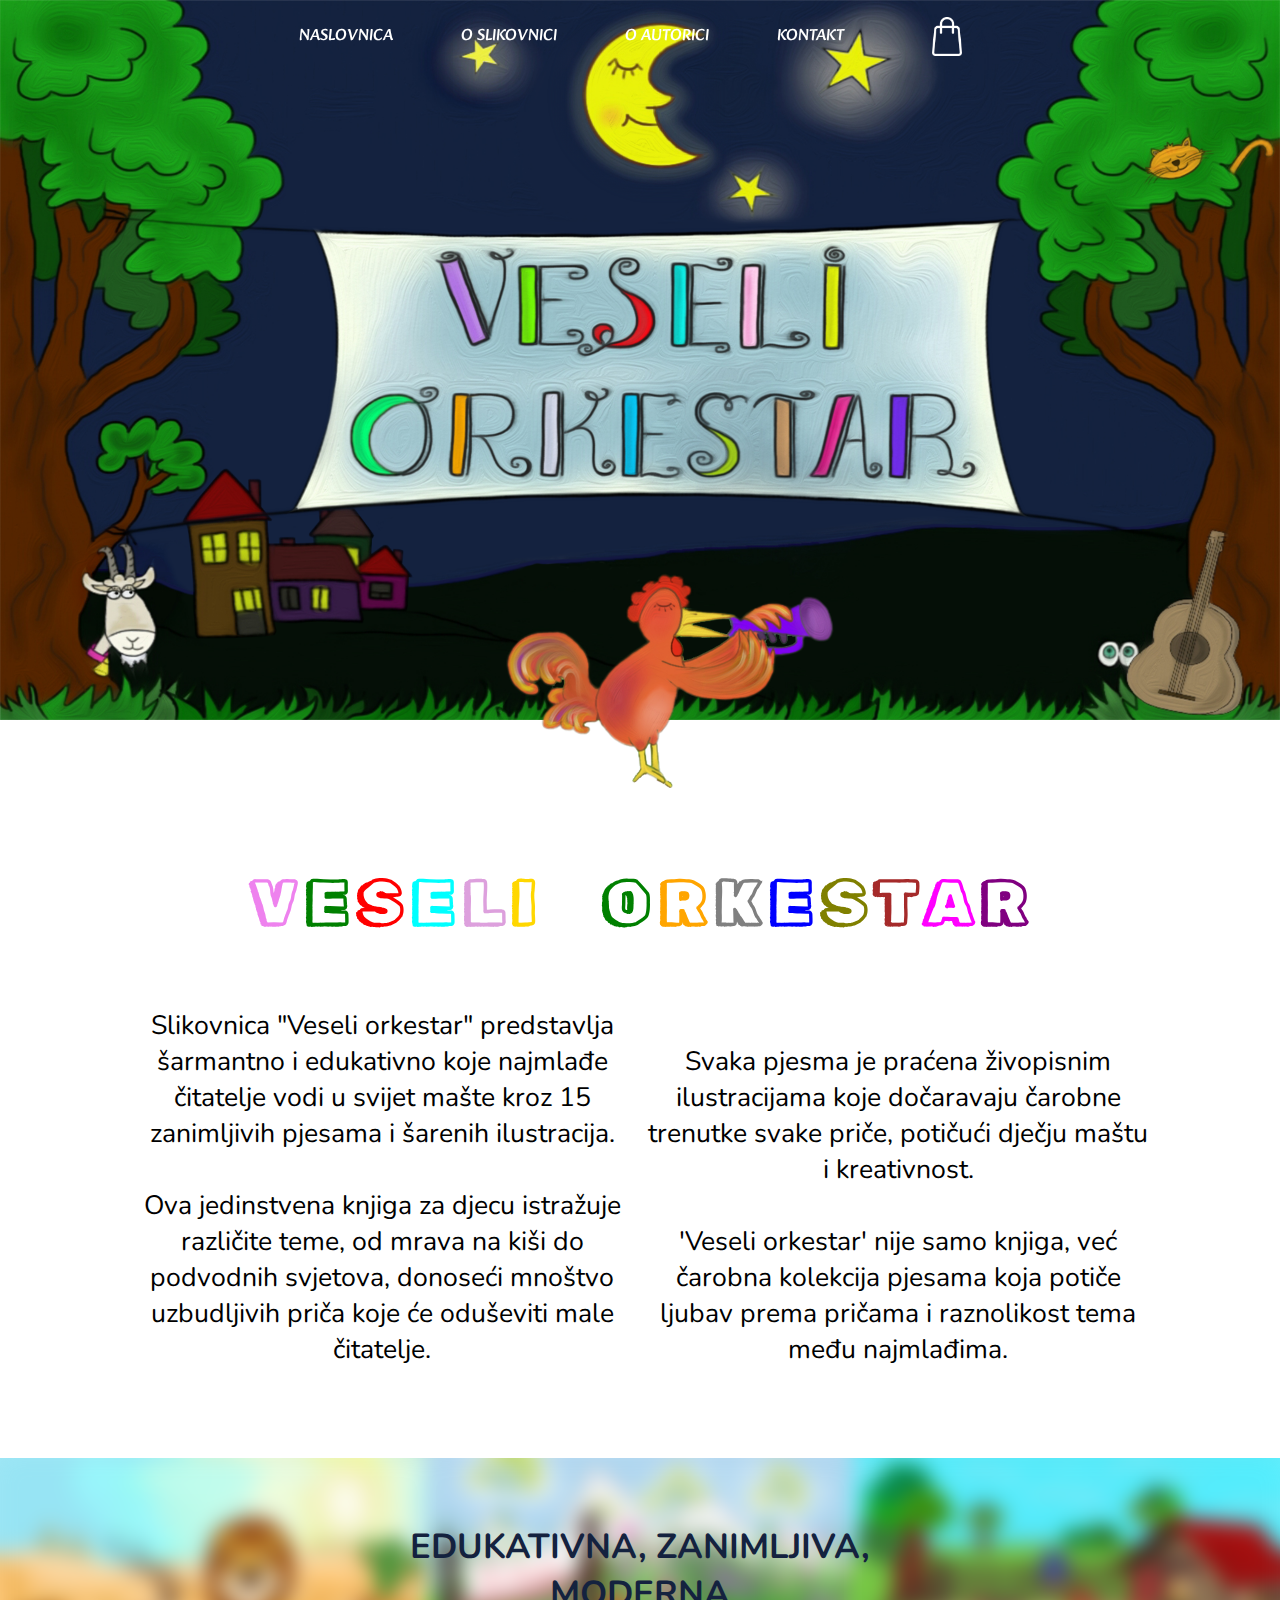
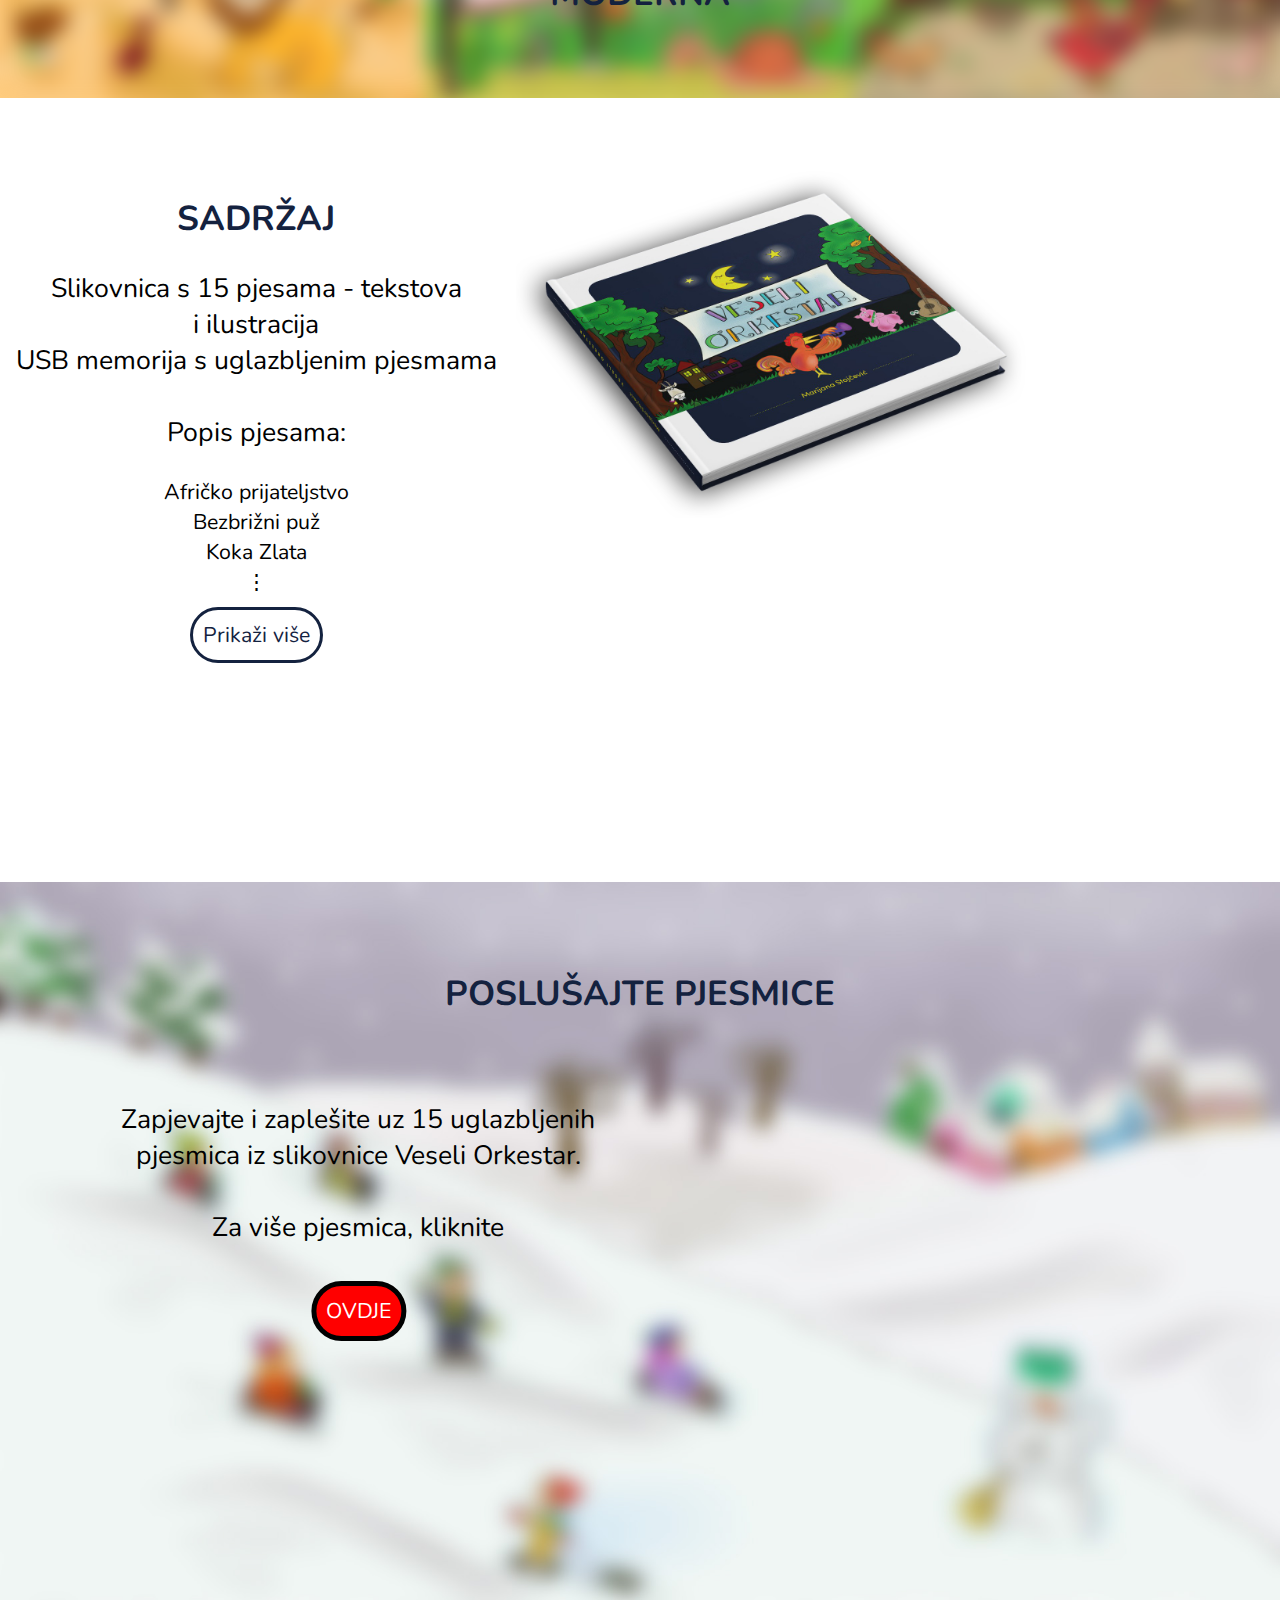
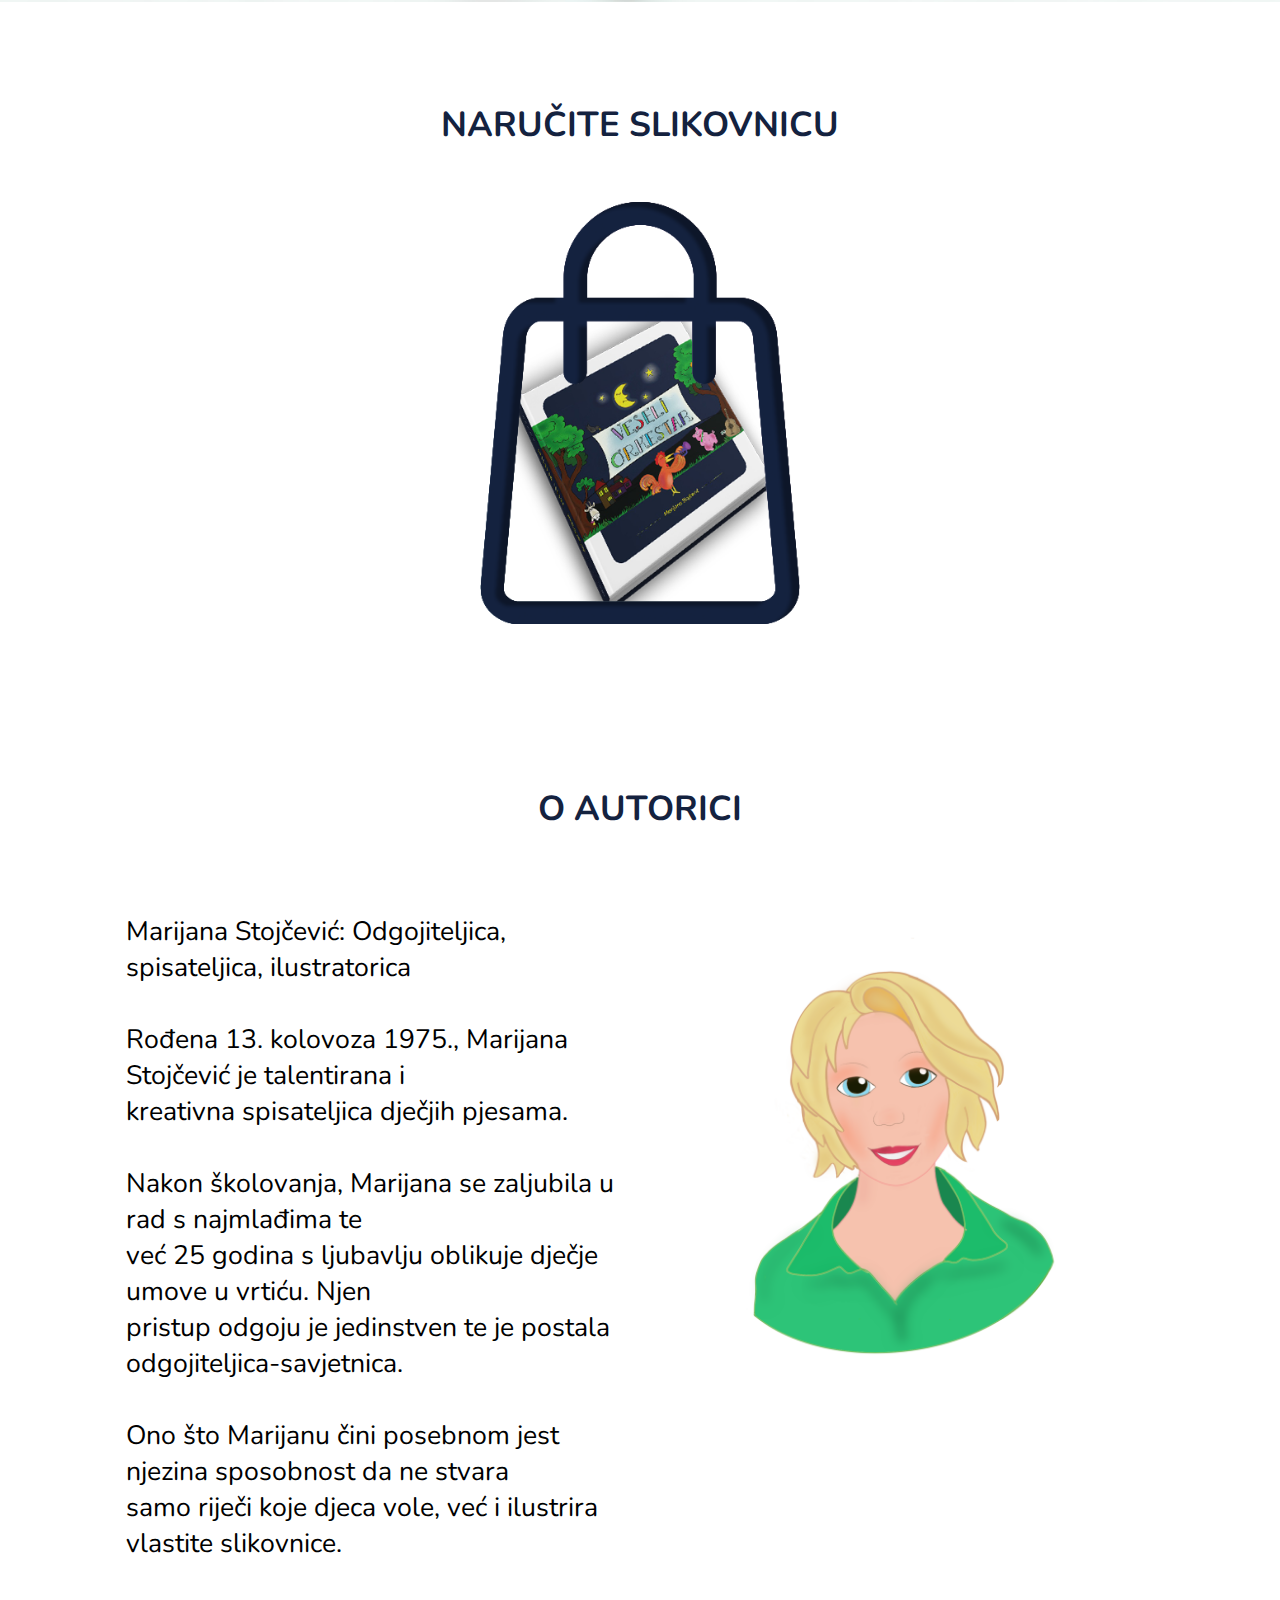
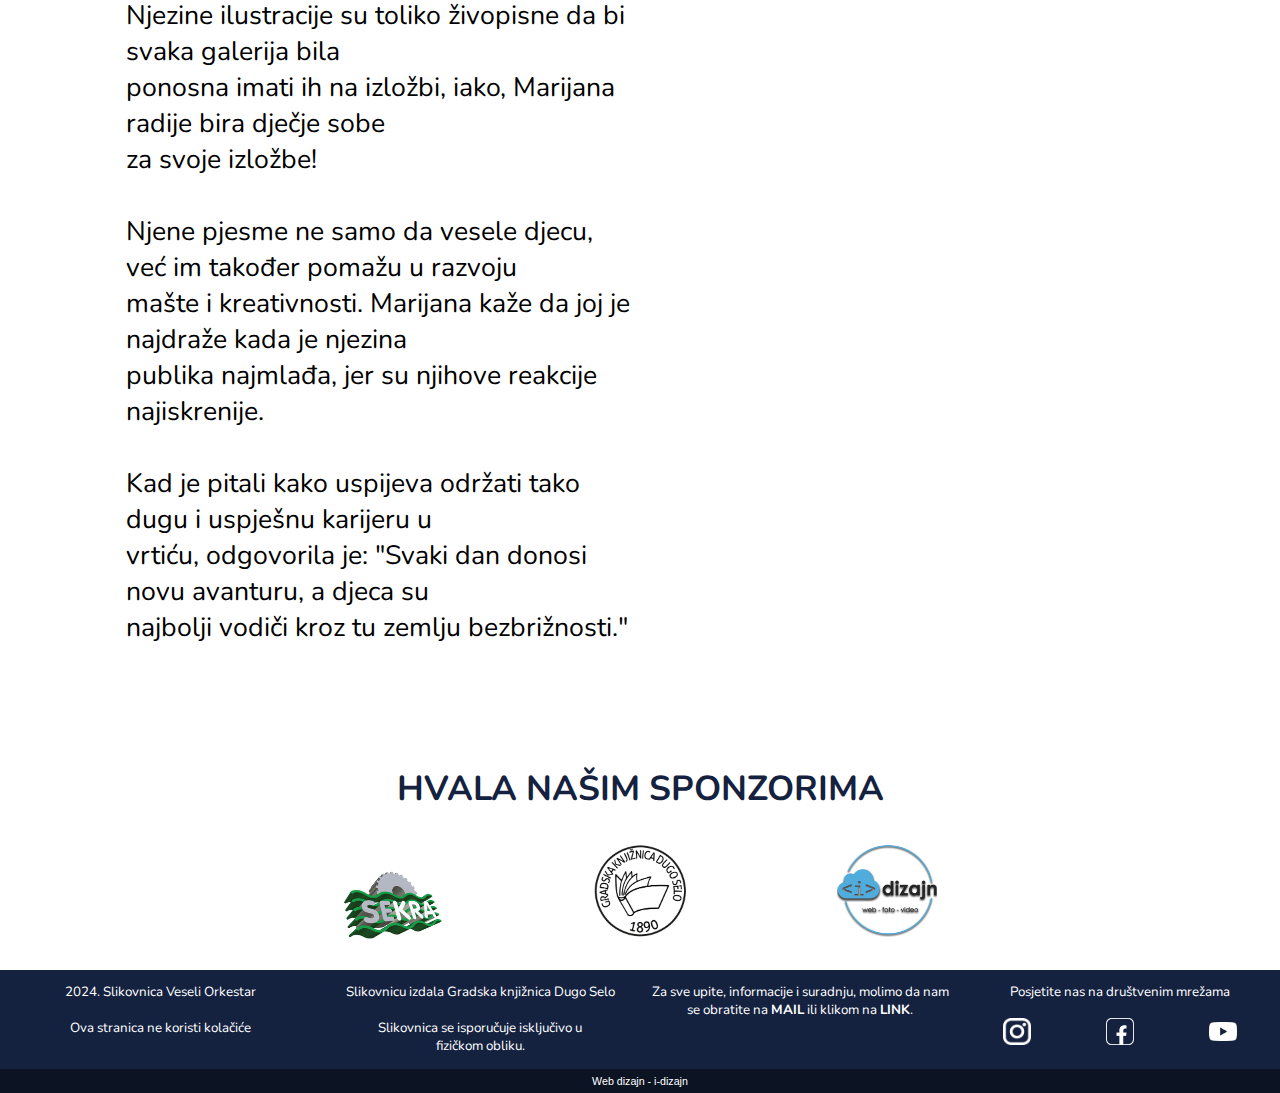
<file: index.html>
<!DOCTYPE html>
<html lang="en">
  <head>
    <link rel="stylesheet" href="./style/style.css" />
    <link rel="preconnect" href="https://fonts.googleapis.com" />
    <link rel="preconnect" href="https://fonts.gstatic.com" crossorigin />
    <link
      href="https://fonts.googleapis.com/css2?family=Rubik+Doodle+Shadow&display=swap"
      rel="stylesheet"
    />
    <link
      href="https://fonts.googleapis.com/css2?family=Caveat:wght@700&display=swap"
      rel="stylesheet"
    />
    <link
      href="https://fonts.googleapis.com/css2?family=Alkatra:wght@600&display=swap"
      rel="stylesheet"
    />
    <link
      href="https://fonts.googleapis.com/css2?family=Nunito&display=swap"
      rel="stylesheet"
    />

    <meta charset="UTF-8" />
    <meta name="viewport" content="width=device-width, initial-scale=1.0" />
    <title>Veseli Orkestar</title>
  </head>
  <body>
    <div id="navbar-container">
      <ul id="navbar">
        <a href="#heading"><li class="navbar-item navbar-item-text">NASLOVNICA</li></a>
        <a href="#about"><li class="navbar-item navbar-item-text">O SLIKOVNICI</li></a>
        <a href="#o-autorici"><li class="navbar-item navbar-item-text">O AUTORICI</li></a>
        <a href="kontakt.html"><li class="navbar-item navbar-item-text">KONTAKT</li></a>
        <a href="#buy-now"><li class="navbar-item"><img src="images/icons/shopping_bag_white.png"></li></a>
      </ul>
    </div>

    <div id="heading">
      <h2 id="autor">
        <!-- Marijana Stojčević -->
      </h2>
      <img id="koka" class="animate-top" src="./images/koka.png" />
      <img id="naslov" class="animate-top" src="./images/naslov.png" />
      <img id="mjesec" class="animate-top" src="./images/mjesec.png" />
      <img id="kuce" class="animate-left" src="./images/kuce.png" />
      <img id="bg" src="./images/veseli_orkestar_naslovnica_bg.png" />
    </div>
    <div class="container" id="about" style="padding-top: 8%;">

      <span id="mobile-navbar-wrapper">
        <span id="mobile-navbar-container">
          <a href="#heading" class="mobile-nav-button"><p>NASLOVNICA</p></a>
          <a href="./kontakt.html" class="mobile-nav-button"><p>KONTAKT</p></a>
          <a href="./kontakt.html" class="mobile-nav-button"><img src="images/icons/shopping_bag_white.png" id="shopping-bag-icon"></a>
        </span>
      </span>

      <div>
        <h1 style="font-family: rubik doodle shadow" id="h1-veseli">
          <font color="violet">V</font>
          <font color="green">E</font>
          <font color="red">S</font>
          <font color="aqua">E</font>
          <font color="plum">L</font>
          <font color="gold">I</font>
        </h1>
        <h1 style="font-family: rubik doodle shadow" id="h1-orkestar">
          <font color="green">O</font>
          <font color="orange">R</font>
          <font color="gray">K</font>
          <font color="blue">E</font>
          <font color="olive">S</font>
          <font color="brown">T</font>
          <font color="magenta">A</font>
          <font color="purple">R</font>
        </h1>
      </div>
      <div class="inline-div">
        <p >
          Slikovnica "Veseli orkestar" predstavlja šarmantno i edukativno koje
          najmlađe čitatelje vodi u svijet mašte kroz 15 zanimljivih pjesama i
          šarenih ilustracija.<br />
          <br />
          Ova jedinstvena knjiga za djecu istražuje različite teme, od mrava na
          kiši do podvodnih svjetova, donoseći mnoštvo uzbudljivih priča koje će
          oduševiti male čitatelje.<br />
        </p>
      </div>
      <div class="inline-div">
        <p >
          <br />
          Svaka pjesma je praćena živopisnim ilustracijama koje dočaravaju
          čarobne trenutke svake priče, potičući dječju maštu i kreativnost.<br />
          <br />
          'Veseli orkestar' nije samo knjiga, već čarobna kolekcija pjesama koja
          potiče ljubav prema pričama i raznolikost tema među najmlađima.
        </p>
      </div>
    </div>

    <div id="sadrzaj">
        <div class="background-image">
          <h2 class="podnaslov">EDUKATIVNA, ZANIMLJIVA, MODERNA</h2>
          <img src="images/lav_puž_koka.png" width="100%" />
        </div>
        <div id="sadrzaj-child">
          <div class="inline-div">
            <h2 class="podnaslov-2">SADRŽAJ</h2>
            <p>
              Slikovnica s 15 pjesama - tekstova<br />
              i ilustracija
              <br />
              USB memorija s uglazbljenim pjesmama<br>
              <br>
              Popis pjesama:
              <ul id="popis-pjesama-lista">
                <li>Afričko prijateljstvo</li>
                <li>Bezbrižni puž</li>
                <li>Koka Zlata</li>
                <li class="hidden-list-item">Mravi na kiši</li>
                <li class="hidden-list-item">Mudri mačak</li>
                <li class="hidden-list-item">Opasnost u moru</li>
                <li class="hidden-list-item">Sladoled</li>
                <li class="hidden-list-item">Slatke brige</li>
                <li class="hidden-list-item">Slon u balonu</li>
                <li class="hidden-list-item">Sretan rođendan</li>
                <li class="hidden-list-item">Šumska zgoda</li>
                <li class="hidden-list-item">Tvrdoglavi dječak</li>
                <li class="hidden-list-item">Veseli orkestar</li>
                <li class="hidden-list-item">Žabac i roda</li>
                <li class="hidden-list-item">Zimska pjesma</li>
                <li>⋮</li>
              </ul>
              <button onclick="toggleList()">Prikaži više</button>
            </p>
          </div>
          <div class="inline-div"><img src="./images/book.png" width="100%" /></div>
        </div>
    </div>

    <div id="music">
      <h2 class="podnaslov-3">POSLUŠAJTE PJESMICE</h2>
      <div class="music-inline" id="music-text-container">
        <p>
          Zapjevajte i zaplešite uz 15
          uglazbljenih pjesmica iz
          slikovnice Veseli Orkestar. <br>
          <br>
          Za više pjesmica, kliknite<br>
          <br>
          <a href="https://www.youtube.com/@VeseliOrkestar" target="_blank" title="YouTube kanal"><button class="button-2">OVDJE</button></a>
        </p>
      </div>
      <div class="music-inline" id="music-iframe-container">
        <iframe 
        width="100%" 
        height="360px" 
        src="https://www.youtube.com/embed/rlRbtgjB-pk?si=Y7adY4NP15Om6S8_" 
        title="YouTube video player" 
        frameborder="0" 
        allow="accelerometer; autoplay; clipboard-write; encrypted-media; gyroscope; picture-in-picture; web-share" 
        allowfullscreen>
      </iframe>
      </div>
      <img src="images/zimska_pjesma.jpg">
    </div>

    <div id="buy-now">
      <h2 class="podnaslov-2">NARUČITE SLIKOVNICU</h2>
      <a href="kontakt.html"><img src="images/icons/shopping_bag_full.png"></a>
    </div>

    <div id="o-autorici">
      <div style="padding-bottom: 2%;">
        <h2 class="podnaslov-2">O AUTORICI</h2>
      </div>
      <div class="inline-div">
        <p style="text-align: left">
          Marijana Stojčević: Odgojiteljica, spisateljica, ilustratorica<br>
          <br>
          Rođena 13. kolovoza 1975., Marijana Stojčević je talentirana i<br>
          kreativna spisateljica dječjih pjesama.<br>
          <br>
          Nakon školovanja, Marijana se zaljubila u rad s najmlađima te<br>
          već 25 godina s ljubavlju oblikuje dječje umove u vrtiću. Njen<br>
          pristup odgoju je jedinstven te je postala odgojiteljica-savjetnica.<br>
          <br>
          Ono što Marijanu čini posebnom jest njezina sposobnost da ne stvara<br>
          samo riječi koje djeca vole, već i ilustrira vlastite slikovnice.<br>
          <br>
          Njezine ilustracije su toliko živopisne da bi svaka galerija bila<br>
          ponosna imati ih na izložbi, iako, Marijana radije bira dječje sobe<br>
          za svoje izložbe!<br>
          <br>
          Njene pjesme ne samo da vesele djecu, već im također pomažu u razvoju<br>
          mašte i kreativnosti. Marijana kaže da joj je najdraže kada je njezina <br>
          publika najmlađa, jer su njihove reakcije najiskrenije. <br>
          <br>
          Kad je pitali kako uspijeva održati tako dugu i uspješnu karijeru u <br>
          vrtiću, odgovorila je: "Svaki dan donosi novu avanturu, a djeca su <br>
          najbolji vodiči kroz tu zemlju bezbrižnosti."<br>
        </p>
      </div>
      <div class="inline-div">
        <img src="images/portrait.png" width="100%">
      </div>
    </div>

    <div id="sponzori">
      <h2 class="podnaslov-2">HVALA NAŠIM SPONZORIMA</h2>
      <div class="sponzori-container"></div>
      <div class="sponzori-container">
        <a href="https://www.se-kra.hr/" target="_blank">
          <img class="sponzori-icons" src="images/icons/se-kra.png" />
        </a>
      </div>
      <div class="sponzori-container">
        <a href="https://gkds.hr/" target="_blank"
          ><img
            class="sponzori-icons"
            src="images/icons/knjiznica_dugo_selo.png"
        /></a>
      </div>
      <div class="sponzori-container">
        <img class="sponzori-icons" src="images/icons/i-dizajn.png" />
      </div>
      <div class="sponzori-container"></div>
    </div>

    <div id="footer">
      <div class="cards">
        <div class="footer-cols" id="footer-col-1">
          <div class="footer-cols-inner">
            <p class="footer-text">
              2024. Slikovnica Veseli Orkestar<br>
              <br>
              Ova stranica ne koristi kolačiće
            </p>
          </div>
        </div>
        <div class="footer-cols" id="footer-col-2">
          <div class="footer-cols-inner">
            <p class="footer-text">Slikovnicu izdala Gradska knjižnica Dugo Selo<br />
              <br />
              Slikovnica se isporučuje isključivo u<br />
              fizičkom obliku.</p>
          </div>
        </div>
        <div class="footer-cols" id="footer-col-3">
          <div class="footer-cols-inner">
            <p class="footer-text">
              Za sve upite, informacije i suradnju, molimo da nam se obratite na
              <a href="mailto:slikovnicaveseliorkestar@gmail.com"
                ><strong>MAIL</strong></a
              >
              ili klikom na <a href="kontakt.html"><strong>LINK</strong></a
              >.
            </p>
          </div>
        </div>
        <div class="footer-cols" id="footer-col-4">
          <div class="footer-cols-inner">
            <p class="footer-text">Posjetite nas na društvenim mrežama</p>
            <div class="social-media">
              <a href=""
                ><img
                  class="social-media-icons"
                  src="./images/icons/instagram.png"
              /></a>
            </div>
            <div class="social-media">
              <a href="">
                <img
                  class="social-media-icons"
                  src="./images/icons/facebook.png"
                />
              </a>
            </div>
            <div class="social-media">
              <a href="https://www.youtube.com/@VeseliOrkestar" target="_blank">
                <img
                  class="social-media-icons"
                  src="./images/icons/youtube.png"
                />
              </a>
            </div>
          </div>
        </div>
      </div>
    </div>
    <div id="bottom">Web dizajn - i-dizajn</div>
    <script src="scripts/script.js"></script>
  </body>
</html>
</file>
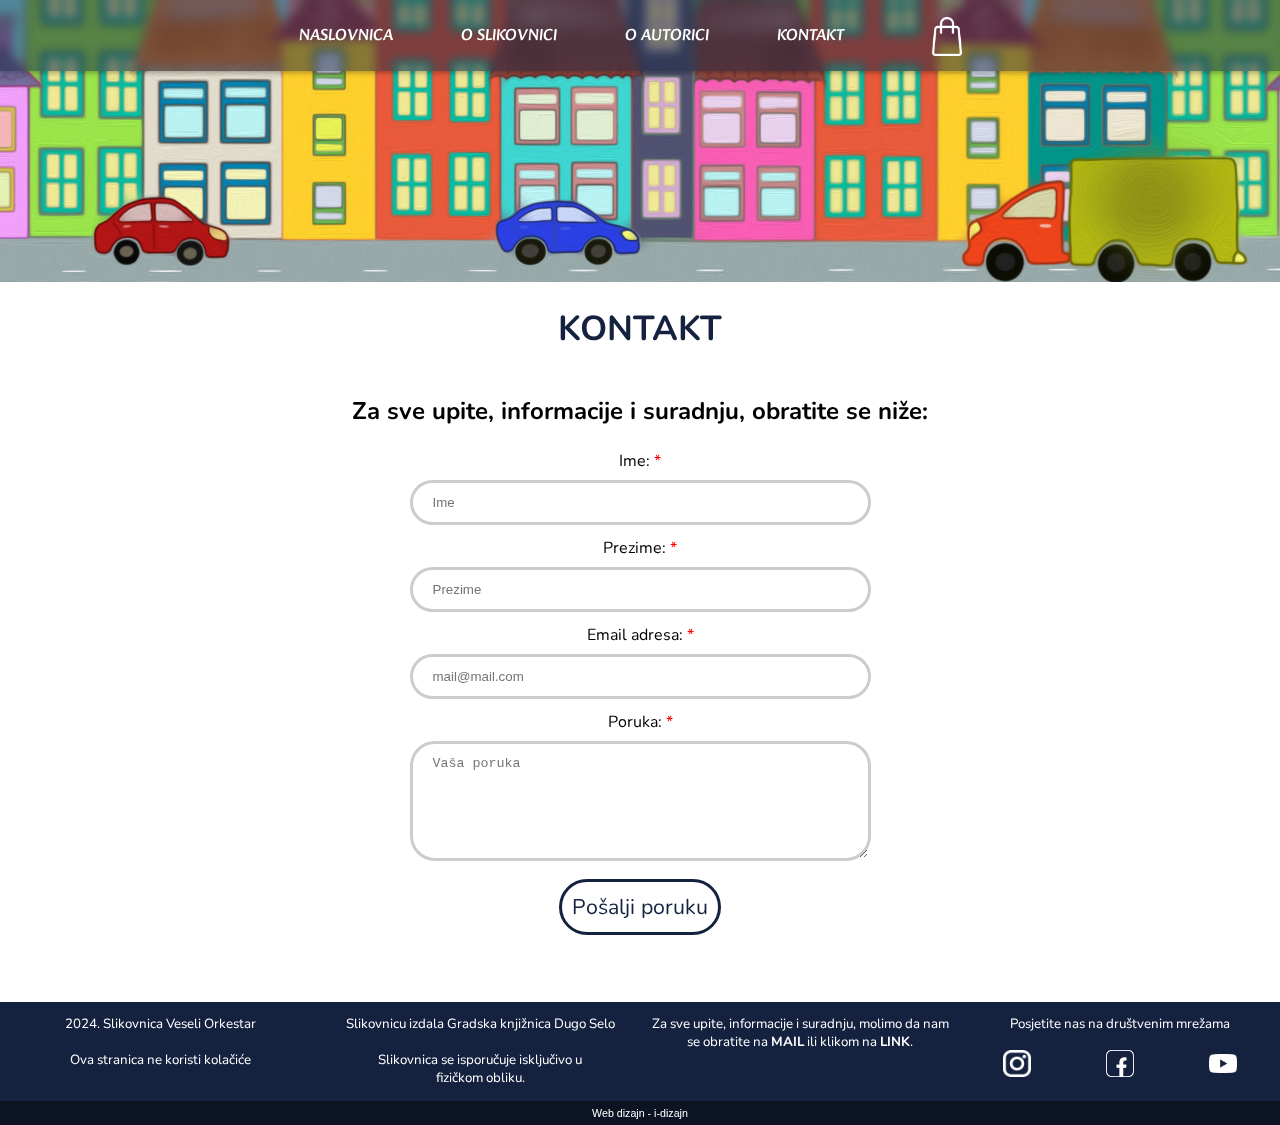
<file: kontakt.html>
<!DOCTYPE html>
<html lang="en">
  <head>
    <link rel="stylesheet" href="./style/style.css" />
    <link rel="preconnect" href="https://fonts.googleapis.com" />
    <link rel="preconnect" href="https://fonts.gstatic.com" crossorigin />
    <link
      href="https://fonts.googleapis.com/css2?family=Rubik+Doodle+Shadow&display=swap"
      rel="stylesheet"
    />
    <link
      href="https://fonts.googleapis.com/css2?family=Caveat:wght@700&display=swap"
      rel="stylesheet"
    />
    <link
      href="https://fonts.googleapis.com/css2?family=Alkatra:wght@600&display=swap"
      rel="stylesheet"
    />
    <link
      href="https://fonts.googleapis.com/css2?family=Nunito&display=swap"
      rel="stylesheet"
    />

    <meta charset="UTF-8" />
    <meta name="viewport" content="width=device-width, initial-scale=1.0" />

    <script src="https://ajax.googleapis.com/ajax/libs/jquery/3.2.1/jquery.min.js"></script>

    <title>Kontakt</title>
  </head>
  <body>
    <div id="navbar-container">
      <ul id="navbar" class="sticky">
        <a href="./index.html#heading"
          ><li class="navbar-item navbar-item-text">NASLOVNICA</li></a
        >
        <a href="./index.html#about"
          ><li class="navbar-item navbar-item-text">O SLIKOVNICI</li></a
        >
        <a href="./index.html#o-autorici"
          ><li class="navbar-item navbar-item-text">O AUTORICI</li></a
        >
        <a href="kontakt.html"
          ><li class="navbar-item navbar-item-text">KONTAKT</li></a
        >
        <a href="kontakt.html"
          ><li class="navbar-item">
            <img src="images/icons/shopping_bag_white.png" /></li
        ></a>
      </ul>
    </div>

    <div id="kontakt-heading">
      <img src="./images/slon_u_balonu.jpg" />
    </div>

    <div id="empty-div" style="padding-top: 22%"></div>

    <div id="content">
      <div id="mobile-navbar-wrapper">
        <div id="mobile-navbar-container">
          <a href="index.html" class="mobile-nav-button"><p>NASLOVNICA</p></a>
          <a href="./kontakt.html" class="mobile-nav-button"><p>KONTAKT</p></a>
          <a href="./kontakt.html" class="mobile-nav-button"
            ><img
              src="images/icons/shopping_bag_white.png"
              id="shopping-bag-icon"
          /></a>
        </div>
      </div>

      <h1 class="podnaslov-2">KONTAKT</h1>
      <h2>Za sve upite, informacije i suradnju, obratite se niže:</h2>

      <form name="contactform" method="post" action="send_form_email.php">
        <table id="contact-table" align="center">
          <tbody>
            <tr>
              <td valign="center">
                Ime: <font color="red">*</font><br />
                <input
                  type="text"
                  name="first_name"
                  maxlength="50"
                  size="30"
                  placeholder="Ime"
                  required
                /><br />
              </td>
            </tr>
            <tr>
              <td valign="center">
                Prezime: <font color="red">*</font><br />
                <input
                  type="text"
                  name="last_name"
                  maxlength="50"
                  size="30"
                  placeholder="Prezime"
                  required
                /><br />
              </td>
            </tr>
            <tr>
              <td valign="center">
                Email adresa: <font color="red">*</font><br />
                <input
                  type="text"
                  name="email"
                  maxlength="80"
                  size="30"
                  placeholder="mail@mail.com"
                  required
                /><br />
              </td>
            </tr>
            <tr>
              <td valign="top">
                Poruka: <font color="red">*</font><br />
                <textarea
                  name="comments"
                  maxlength="1000"
                  cols="50"
                  rows="6"
                  placeholder="Vaša poruka"
                  required
                ></textarea
                ><br />
              </td>
            </tr>
            <tr>
              <td style="text-align: center">
                <input type="submit" value="Pošalji poruku" class="button" />
              </td>
            </tr>
          </tbody>
        </table>
      </form>

      <div id="footer" style="margin-top: 5%">
        <div class="cards">
          <div class="footer-cols" id="footer-col-1">
            <div class="footer-cols-inner">
              <p class="footer-text">
                2024. Slikovnica Veseli Orkestar<br />
                <br />
                Ova stranica ne koristi kolačiće
              </p>
            </div>
          </div>
          <div class="footer-cols" id="footer-col-2">
            <div class="footer-cols-inner">
              <p class="footer-text">
                Slikovnicu izdala Gradska knjižnica Dugo Selo<br />
                <br />
                Slikovnica se isporučuje isključivo u<br />
                fizičkom obliku.
              </p>
            </div>
          </div>
          <div class="footer-cols" id="footer-col-3">
            <div class="footer-cols-inner">
              <p class="footer-text">
                Za sve upite, informacije i suradnju, molimo da nam se obratite
                na
                <a href="mailto:slikovnicaveseliorkestar@gmail.com"
                  ><strong>MAIL</strong></a
                >
                ili klikom na <a href="kontakt.html"><strong>LINK</strong></a
                >.
              </p>
            </div>
          </div>
          <div class="footer-cols" id="footer-col-4">
            <div class="footer-cols-inner">
              <p class="footer-text">Posjetite nas na društvenim mrežama</p>
              <div class="social-media">
                <a href=""
                  ><img
                    class="social-media-icons"
                    src="./images/icons/instagram.png"
                /></a>
              </div>
              <div class="social-media">
                <a href="">
                  <img
                    class="social-media-icons"
                    src="./images/icons/facebook.png"
                  />
                </a>
              </div>
              <div class="social-media">
                <a
                  href="https://www.youtube.com/@VeseliOrkestar"
                  target="_blank"
                >
                  <img
                    class="social-media-icons"
                    src="./images/icons/youtube.png"
                  />
                </a>
              </div>
            </div>
          </div>
        </div>
      </div>
      <div id="bottom">Web dizajn - i-dizajn</div>
    </div>
    <script src="scripts/script.js"></script>
  </body>
</html>
</file>
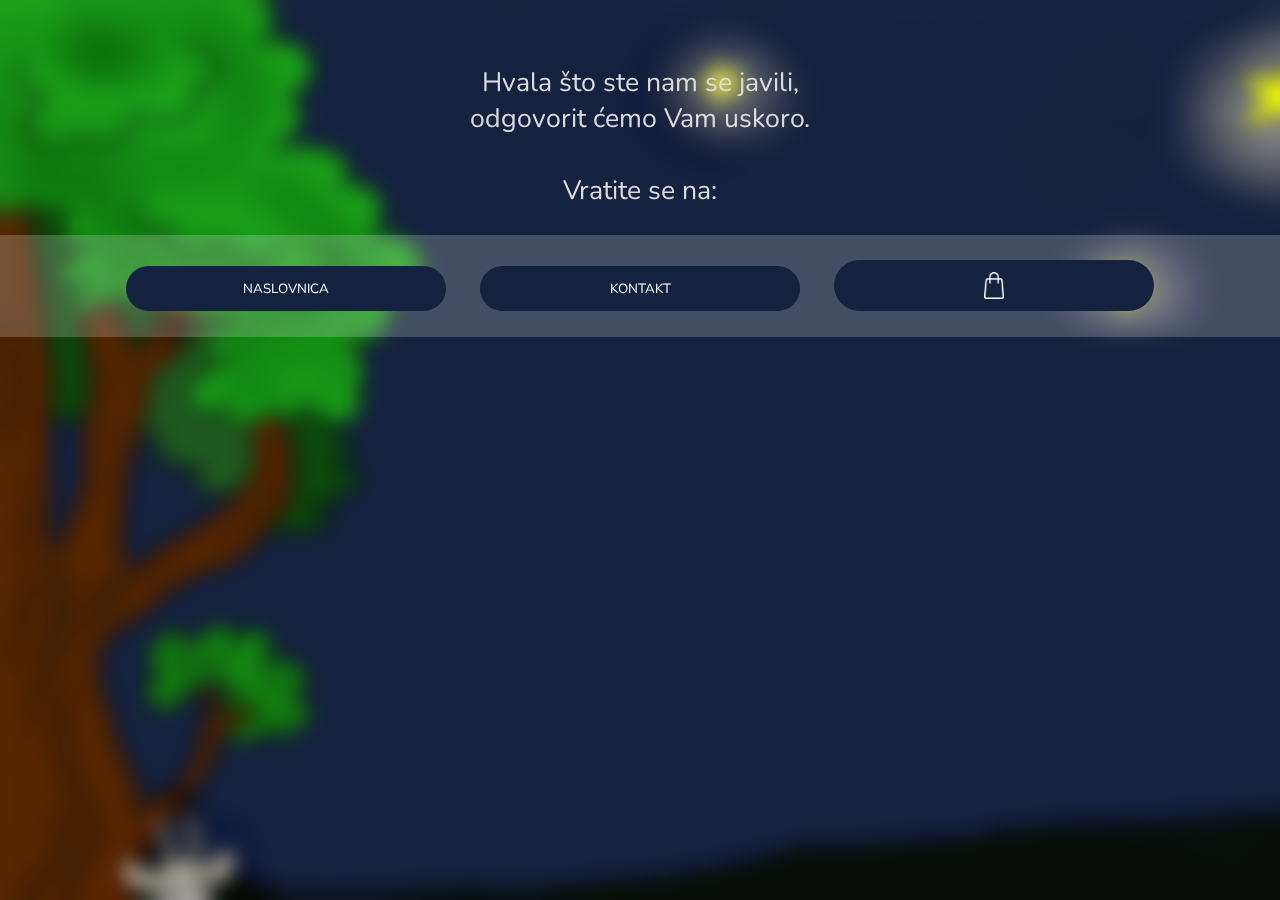
<file: upit_poslan.html>
<html>
<head>
	<title>Upit poslan</title>
	<link rel="stylesheet" href="./style/style.css" />
    <link rel="preconnect" href="https://fonts.googleapis.com" />
    <link rel="preconnect" href="https://fonts.gstatic.com" crossorigin />
    <link
      href="https://fonts.googleapis.com/css2?family=Rubik+Doodle+Shadow&display=swap"
      rel="stylesheet"
    />
    <link
      href="https://fonts.googleapis.com/css2?family=Caveat:wght@700&display=swap"
      rel="stylesheet"
    />
    <link
      href="https://fonts.googleapis.com/css2?family=Alkatra:wght@600&display=swap"
      rel="stylesheet"
    />
    <link
      href="https://fonts.googleapis.com/css2?family=Nunito&display=swap"
      rel="stylesheet"
    />
	<style>
		body {
			margin: 0;
			background-image: url(./images/veseli_orkestar_naslovnica_bg.png);
			backdrop-filter: blur(10px);
			color: #DCDCDC;
			font-family: Arial;
			font-size: 30;
			text-align: center;
		}
		#mobile-navbar-wrapper-php {
			background-color: rgba(256, 256, 256, 0.2);
		}
		#shopping-bag-icon {
    		width: 20px;
    		display: inline-block;
    		padding-top: 12px;
    		padding-bottom: 12px;
    		vertical-align: middle;
  		}

  		h1 {
    		font-size: 36pt;
    		display: block;
  		}

  		p {
    		margin-left: 2%;
    		margin-right: 2%;
    		font-size: 20pt;
  		}

  		#mobile-navbar-wrapper-php {
    		width: 100%;
    		text-align: center;
    		padding-top: 2%;
    		padding-bottom: 2%;
  		}

  		#mobile-navbar-container-php {
    		text-align: center;
    		width: 100%;
  		}

  		#mobile-navbar-container-php a {
    		text-decoration: none;
  		}

  		.mobile-nav-button-php {
    		width: 25%;
			margin-left: 1%;
			margin-right: 1%;
    		display: inline-block;
    		border-radius: 50px;
    		background-color: rgb(20, 34, 63);
    		font-family: Alkatra, sans-serif;
			-webkit-transition: all 0.25s ease;
  			-moz-transition: all 0.25s ease;
  			-o-transition: all 0.25s ease;
  			-ms-transition: all 0.25s ease;
  			transition: all 0.25s ease;
  		}
		.mobile-nav-button-php:hover {
    		transform: scale(1.05);
  		}

  		.mobile-nav-button-php p {
    		font-size: 10pt;
    		color: white;
  		}
	</style>
</head>
<body>
<p style="padding-top: 5%;">
Hvala što ste nam se javili,<br>
odgovorit ćemo Vam uskoro.<br>
<br>
Vratite se na:<br>
</p>
	<div id="mobile-navbar-wrapper-php">
        <div id="mobile-navbar-container-php">
          <a href="index.html" class="mobile-nav-button-php"><p>NASLOVNICA</p></a>
          <a href="./kontakt.html" class="mobile-nav-button-php"><p>KONTAKT</p></a>
          <a href="./kontakt.html" class="mobile-nav-button-php"><img src="images/icons/shopping_bag_white.png" id="shopping-bag-icon"></a>
        </div>
      </div>

</body> 	
</html>
</file>
<file: style/style.css>
html {
  scroll-behavior: smooth;
}

body {
  margin: 0px;
}

h1 {
  font-size: 46pt;
  display: inline-block;
}

p {
  font-size: 20pt;
  font-family: "Nunito", sans-serif;
}

.button,
button {
  font-family: "Nunito", sans-serif;
  font-size: 16pt;
  color: rgb(20, 34, 63);
  text-decoration: none;
  padding: 10px;
  border: 3px solid rgb(20, 34, 63);
  border-radius: 50px;
  background-color: white;
  -webkit-transition: all 0.25s ease;
  -moz-transition: all 0.25s ease;
  -o-transition: all 0.25s ease;
  -ms-transition: all 0.25s ease;
  transition: all 0.25s ease;
}

.button:hover,
button:hover {
  cursor: pointer;
  transform: scale(1.05);
}

.button-2 {
  font-family: "Nunito", sans-serif;
  font-size: 16pt;
  color: rgb(255, 255, 255);
  text-decoration: none;
  padding: 10px;
  border: 5px solid rgb(0, 0, 0);
  border-radius: 50px;
  background-color: rgb(255, 0, 0);
  -webkit-transition: all 0.25s ease;
  -moz-transition: all 0.25s ease;
  -o-transition: all 0.25s ease;
  -ms-transition: all 0.25s ease;
  transition: all 0.25s ease;
}

button:hover {
  cursor: pointer;
  transform: scale(1.05);
}

#navbar {
  text-align: center;
  width: 100%;
  position: fixed;
  z-index: 999;
  list-style-type: none;
  margin: 0;
  padding: 0;
}

#heading {
  bottom: 0;
  text-align: center;
}

#bg {
  position: relative;
  top: 0;
  width: 100%;
}

#kuce {
  position: absolute;
  top: 0;
  z-index: 500;
  width: 100%;
}

#naslov {
  position: absolute;
  top: 0;
  z-index: 510;
  width: 100%;
}

#mjesec {
  position: absolute;
  top: 0;
  z-index: 520;
  width: 90%;
  transition: transform 2s ease-in-out;
  padding-left: 7%;
}

#koka {
  position: absolute;
  z-index: 520;
  width: 100%;
}

#autor {
  color: rgb(255, 238, 0);
  font-family: "Nunito", sans-serif;
  position: absolute;
  z-index: 530;
  width: 100%;
  padding-top: 42%;
}

#sadrzaj {
  padding-top: 5%;
}

#sadrzaj-child {
  padding-top: 5%;
}

#music {
  padding-top: 15%;
  position: relative;
  font-family: "Nunito", sans-serif;
  overflow: hidden;
}

#popis-pjesama-lista {
  list-style-type: none;
  padding: 0;
  margin: 0;
  padding-bottom: 2%;
  font-family: "Nunito", sans-serif;
  font-size: 16pt;
}

#buy-now {
  width: 100%;
  padding-top: 5%;
  padding-bottom: 5%;
  text-align: center;
}

#buy-now img {
  padding-top: 2%;
  width: 320px;
  -webkit-transition: all 0.25s ease;
  -moz-transition: all 0.25s ease;
  -o-transition: all 0.25s ease;
  -ms-transition: all 0.25s ease;
  transition: all 0.25s ease;
}
#buy-now img:hover {
  transform: scale(1.1);
}

#o-autorici {
  text-align: center;
  padding-top: 5%;
}

#sponzori {
  text-align: center;
  padding-top: 5%;
  padding-bottom: 2%;
}

#footer {
  font-family: Verdana, Geneva, Tahoma, sans-serif;
  color: white;
  text-align: center;
  background-color: rgb(20, 34, 63);
}

#footer a {
  text-decoration: none;
  color: white;
}

#bottom {
  font-family: Verdana, Geneva, Tahoma, sans-serif;
  font-size: 8pt;
  color: white;
  text-align: center;
  background-color: rgb(12, 20, 36);
  padding-top: 0.5%;
  padding-bottom: 0.5%;
}

.container {
  text-align: center;
  border: 2px red;
}

.sticky {
  top: 0;
  width: 100%;
  box-shadow: 0px 2px 5px rgba(0, 0, 0, 0.3);
  overflow: hidden;
  background-color: rgba(20, 34, 63, 0.5);
  z-index: 999;
  backdrop-filter: blur(5px) opacity(1);
  animation: backdropFadeIn 1s;
}

.hidden-list-item {
  display: none;
}

.inline-div {
  width: 40%;
  display: inline-block;
  vertical-align: text-top;
  text-align: center;
  border: 2px red;
}

.podnaslov {
  position: absolute;
  left: 50%;
  text-align: center;
  padding-top: 13%;
  transform: translate(-50%, -50%);
  font-family: "Nunito", sans-serif;
  color: rgb(20, 34, 63);
}

.podnaslov-2 {
  text-align: center;
  font-family: "Nunito", sans-serif;
  color: rgb(20, 34, 63);
}

.podnaslov-3 {
  position: absolute;
  left: 50%;
  text-align: center;
  padding-top: 13%;
  transform: translate(-50%, -50%);
  font-family: "Nunito", sans-serif;
  color: rgb(20, 34, 63);
}

.podnaslov-4 {
  padding-top: 20%;
  text-align: center;
  font-family: "Nunito", sans-serif;
  color: rgb(20, 34, 63);
}

.background-image {
  width: 100%;
  display: block;
  position: relative;
  text-align: center;
}

.sponzori-icons {
  min-width: 100px;
  width: 15%;
  -webkit-transition: all 0.25s ease;
  -moz-transition: all 0.25s ease;
  -o-transition: all 0.25s ease;
  -ms-transition: all 0.25s ease;
  transition: all 0.25s ease;
}

.sponzori-icons:hover {
  transform: scale(1.2);
}

.cards {
  display: flex;
  justify-content: center;
}

.footer-cols {
  width: 25%;
  border: 2px red;
  display: inline-block;
  margin: 0px;
  outline: none;
}

.footer-cols-inner {
  border: 2px black;
  border-radius: 25px;
  margin: 2%;
}

.footer-text {
  font-size: 10pt;
}

.social-media {
  width: 30%;
  padding: 1%;
  display: inline-block;
}

.social-media-icons {
  width: 30%;
  vertical-align: middle;
  -webkit-transition: all 0.25s ease;
  -moz-transition: all 0.25s ease;
  -o-transition: all 0.25s ease;
  -ms-transition: all 0.25s ease;
  transition: all 0.25s ease;
}

.social-media-icons:hover {
  transform: scale(1.2);
}

.fade-in {
  animation: fadeIn 2s ease-in;
}

.animate-left {
  animation: animateLeft 0.6s;
}

.animate-top {
  animation: animateTop 1s;
}

.animate-right {
  animation: animateRight 1s;
}

@keyframes fadeIn {
  from {
    opacity: 0;
  }
  to {
    opacity: 1;
  }
}

@keyframes animateLeft {
  from {
    left: -200px;
    opacity: 0;
  }
  to {
    left: 0;
    opacity: 1;
  }
}

@keyframes animateTop {
  from {
    top: -500px;
  }
  to {
    top: 0;
  }
}

@keyframes animateRight {
  from {
    right: -200px;
  }
  to {
    right: 0;
  }
}

@keyframes backdropFadeIn {
  from {
    backdrop-filter: blur(5px) opacity(0);
  }
  to {
    backdrop-filter: blur(5px) opacity(1);
  }
}

@media only screen and (max-width: 1079px) {
  #shopping-bag-icon {
    width: 20px;
    display: inline-block;
    padding-top: 12px;
    padding-bottom: 12px;
    vertical-align: middle;
  }

  h1 {
    font-size: 32pt;
    display: block;
  }

  p {
    margin-left: 2%;
    margin-right: 2%;
    font-size: 20pt;
  }

  #mobile-navbar-wrapper {
    width: 100%;
    text-align: center;
    padding-top: 2%;
    padding-bottom: 2%;
  }

  #mobile-navbar-container {
    text-align: center;
    width: 100%;
  }

  #mobile-navbar-container a {
    text-decoration: none;
  }

  .mobile-nav-button {
    width: 30%;
    display: inline-block;
    border-radius: 50px;
    background-color: rgb(20, 34, 63);
    font-family: Alkatra, sans-serif;
  }

  .mobile-nav-button p {
    font-size: 10pt;
    color: white;
  }

  #navbar-container {
    display: none;
  }

  #autor {
    font-size: 16pt;
  }

  #music img {
    height: 100%;
    overflow: hidden;
  }

  #music-text-container {
    position: absolute;
    text-align: center;
    top: 35%;
    left: 50%;
    transform: translate(-50%, -50%);
  }

  #music-iframe-container {
    position: absolute;
    top: 75%;
    left: 50%;
    transform: translate(-50%, -50%);
  }

  .podnaslov {
    font-size: 10pt;
  }

  .podnaslov-2 {
    font-size: 18pt;
  }

  .podnaslov-3 {
    font-size: 18pt;
  }

  .podnaslov-4 {
    font-size: 18pt;
  }

  .footer-cols {
    width: 49.6%;
  }

  .cards {
    flex-wrap: wrap;
    margin: 0;
  }

  .inline-div {
    width: 100%;
    display: block;
  }

  .sponzori-container {
    padding-top: 2%;
  }
}

@media only screen and (min-width: 1080px) {
  #shopping-bag-icon {
    display: none;
  }

  #mobile-navbar-container {
    display: none;
  }

  #autor {
    font-size: 30pt;
  }

  #h1-veseli {
    padding-right: 5%;
  }

  #music img {
    width: 100%;
  }
  #music-text-container {
    text-align: center;
    transform: translate(20%);
  }

  #music-iframe-container {
    transform: translate(130%);
  }

  .podnaslov {
    font-size: 26pt;
  }

  .podnaslov-2 {
    font-size: 26pt;
  }

  .podnaslov-3 {
    font-size: 26pt;
  }

  .podnaslov-4 {
    font-size: 26pt;
  }

  .navbar-item {
    font-family: Alkatra, sans-serif;
    text-decoration: none;
    color: white;
    display: inline-block;
    border: 2px solid transparent;
  }

  .navbar-item-text {
    padding-left: 30px;
    padding-right: 30px;
    padding-top: 20px;
    padding-bottom: 20px;
  }

  .navbar-item:hover {
    list-style-position: inherit;
    border: 2px solid white;
    border-radius: 25px;
    backdrop-filter: blur(10px);
    animation: fadeIn 0.5s;
  }

  .navbar-item img {
    width: 30px;
    display: inline-block;
    padding-left: 50px;
    padding-right: 50px;
    padding-top: 14px;
    padding-bottom: 13px;
    vertical-align: middle;
  }

  .music-inline {
    position: absolute;
    width: 40%;
    padding-top: 15%;
  }

  .sponzori-container {
    width: 19%;
    display: inline-block;
  }
}

#kontakt-heading img {
  position: fixed;
  z-index: -100;
  width: 100%;
}
#kontakt-heading h1 {
  font-size: 30pt;
}

#content {
  background-color: white;
  text-align: center;
  margin: 0 auto;
  font-family: "Nunito", sans-serif;
}

input[type="text"] {
  width: 100%;
  padding: 12px 20px;
  margin: 8px 0;
  box-sizing: border-box;
  border: 3px solid #ccc;
  border-radius: 50px;
  -webkit-transition: 0.5s;
  transition: 0.5s;
  outline: none;
}

input[type="text"]:focus {
  border: 3px solid #555;
}

textarea {
  width: 100%;
  padding: 12px 20px;
  margin: 8px 0;
  box-sizing: border-box;
  border: 3px solid #ccc;
  border-radius: 25px;
  -webkit-transition: 0.5s;
  transition: 0.5s;
  outline: none;
}

textarea:focus {
  border: 3px solid rgb(20, 34, 63);
}
</file>
